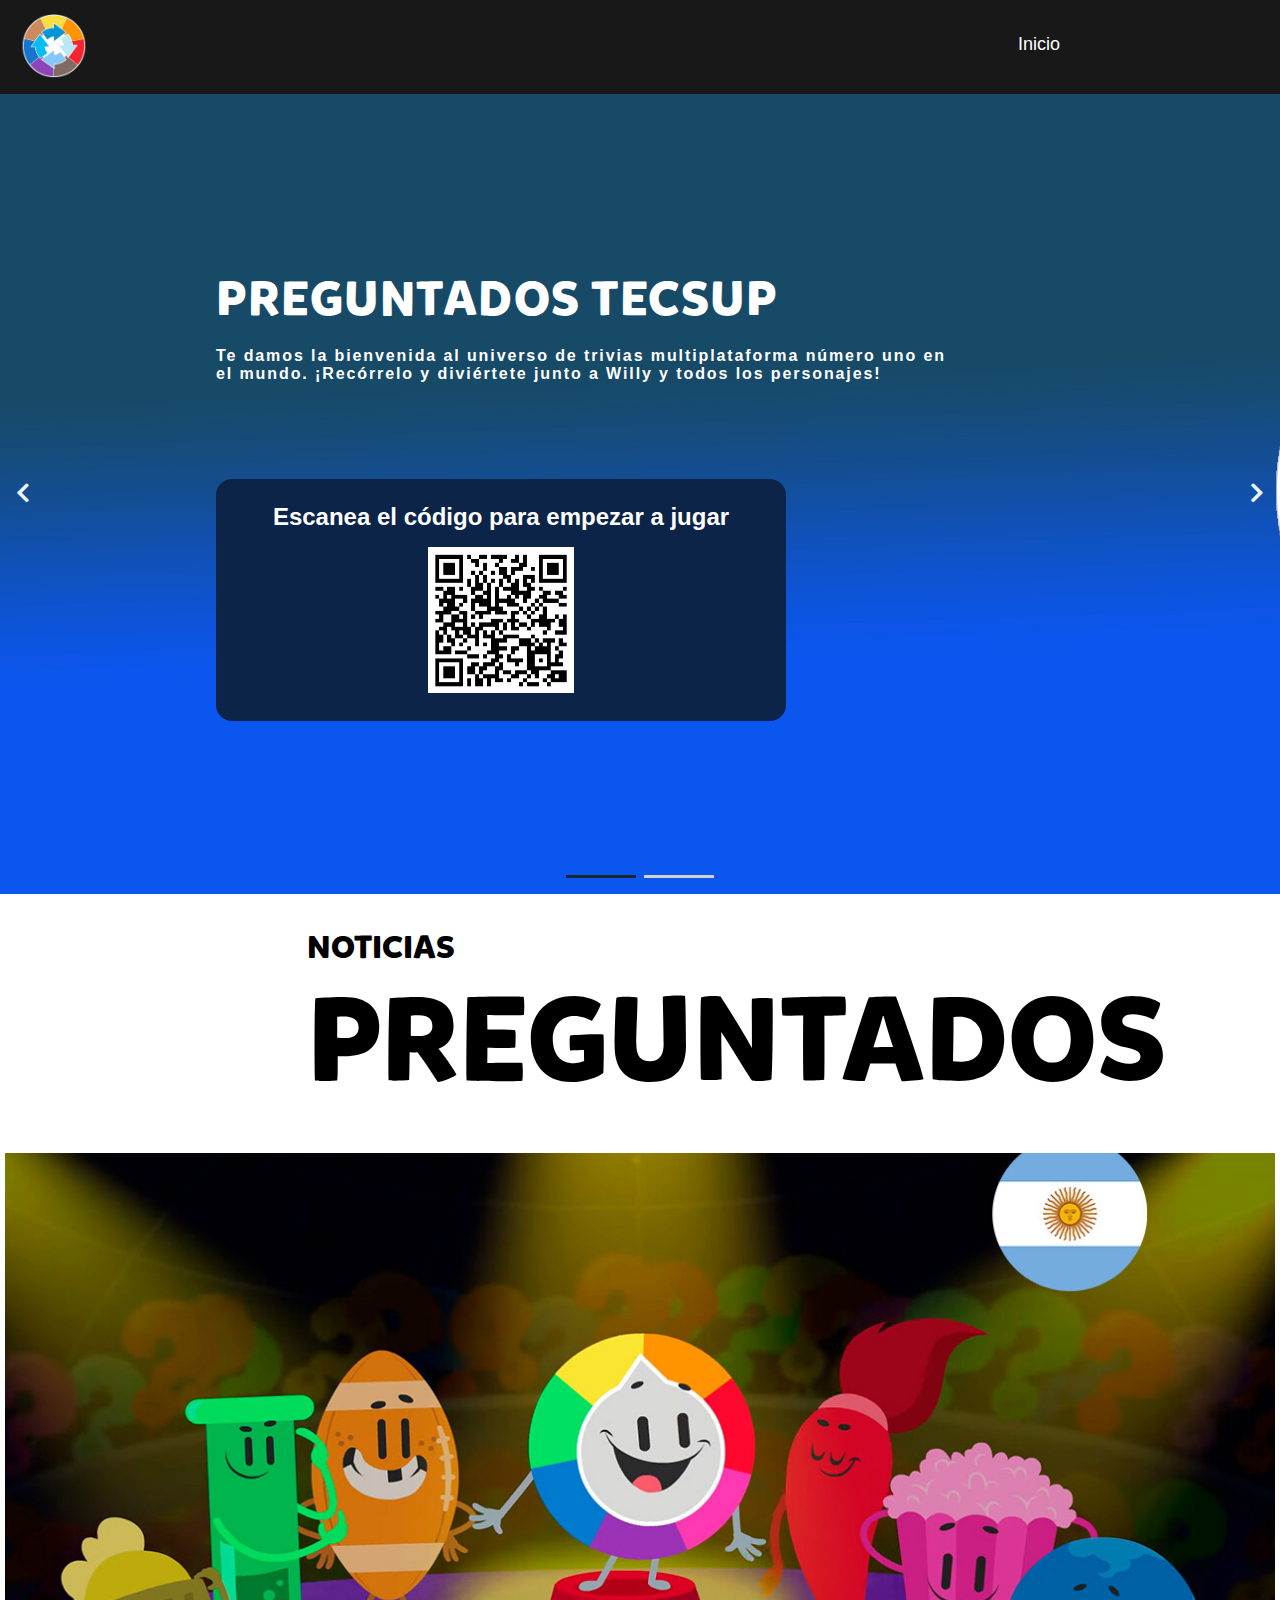
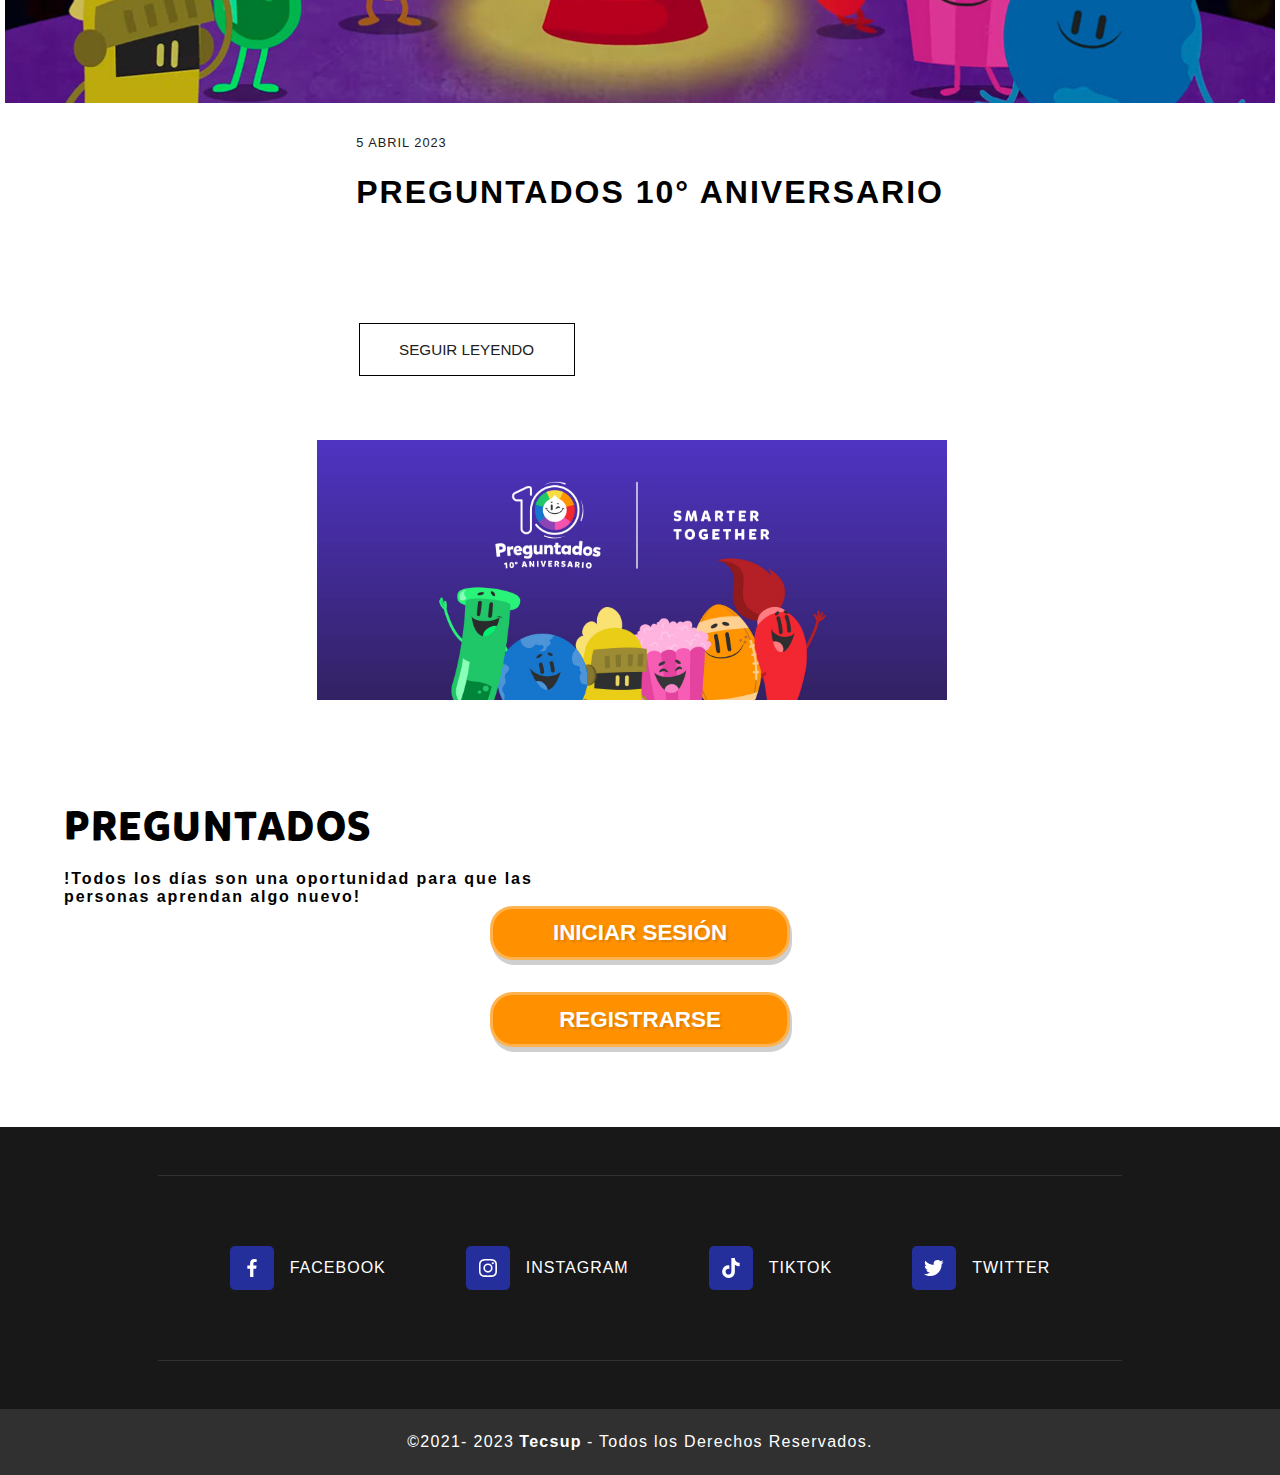
<file: index.html>
<!DOCTYPE html>
<html lang="en">

<head>
    <meta charset="UTF-8">
    <meta http-equiv="X-UA-Compatible" content="IE=edge">
    <meta name="viewport" content="width=device-width, initial-scale=1.0">
    <title>Preguntados - Tecsup</title>
    <link rel="icon" href="img/logo.png">
    <link rel="stylesheet" href="https://use.fontawesome.com/releases/v5.15.3/css/all.css">
    <link rel="stylesheet" href="css/header.css">
    <link rel="stylesheet" href="css/footer.css">
    <link rel="stylesheet" href="css/carrousel.css">
    <link rel="stylesheet" href="css/list.css">
</head>

<body>

    <header>

        <div class="menu" container>
            <img class="menu__logo" src="img/logo.png" alt="">
            <input type="checkbox" id="menu" />
            <label for="menu">
                <img src="svg/menu.svg" class="menu-icon" alt="">
            </label>
            <nav class="navbar">
                <div class="menu-1">
                    <ul>
                        <li><a href="index.html">Inicio</a></li>
                    </ul>
                </div>
            </nav>

        </div>

        <div class="carousel">
            <div class="carousel_inner">
                <div class="carousel_item carousel_item__active">
                    <img src="img/portada1.jpg" alt="" class="carousel_img">
                    <div class="carousel_caption">
                        <h2 class="carousel_title">PREGUNTADOS TECSUP</h2>
                        <h3 class="carousel_description">Te damos la bienvenida al universo de trivias multiplataforma número uno en el mundo. ¡Recórrelo y diviértete junto a Willy y todos los personajes!</h3>
                        <div class="carousel__qr">
                            <h4 class="carousel__qr__h4">Escanea el código para empezar a jugar</h4>
                            <img src="img/qr.png" alt="" class="carousel__qr__img" ">
                        </div>
                        <div class="portada__image ">
                            <img src="img/logo.png " alt=" " class="carousel_img_caption ">
                        </div>
                    </div>
                </div>
                <div class="carousel_item ">
                    <div class="carousel_img--background ">
                        <div class="carousel_caption ">
                        <h2 class="carousel_title ">PREGUNTADOS TECSUP</h2>
                        <h3 class="carousel_description ">¡Lanzamos Preguntados - El juego de mesa! Es trivia con un twist, con una dinámica que potenciará el ingenio y creatividad de familias o amigos. ¡Pon a prueba tu conocimiento!</h3>
                        <div class="carousel__qr ">
                            <h4 class="carousel__qr__h4 ">Escanea el código para empezar a jugar</h4>
                            <img src="img/qr.png " alt=" " class="carousel__qr__img " ">
                        </div>
                        <div class="portada__image2 ">
                            <img src="img/preguntados.jpg " alt=" " class="carousel_img_table ">
                        </div>
                    </div>
                </div>
            </div>
        </div>

        <div class="carousel_indicator ">
            <button class="carousel_dot carousel_dot__active "></button>
            <button class="carousel_dot "></button>
        </div>

        <div class="carousel_control ">
            <button class="carousel_button carousel_button__prev ">
                <i class="fas fa-chevron-left "></i>
             </button>
            <button class="carousel_button carousel_button__next ">
                <i class="fas fa-chevron-right "></i>
             </button>
        </div>
        </div>
    </header>


    <script src=" https://cdn.jsdelivr.net/npm/swiper/swiper-bundle.min.js "></script>
    <script src="js/script.js "></script>

    <section id="new-List ">
        <div class="title__list ">
            <h3 class="title--secondary ">Noticias</h3>
            <h2 class="title--primary ">Preguntados</h2>
        </div>
        <div class="img__list ">
            <img class="img__noticias " src="img/noticias1.jpg " alt=" ">
        </div>


        <article class="article--noticias ">
            <div class="article--noticias--row ">
                <div class="article--noticias-row-txt ">
                    <div class="date ">
                        <span>
                    <time datetime="2023-04-11 ">5 Abril 2023</time>
                </span>
                    </div>
                    <h2 class="news-title--primary ">Preguntados 10° Aniversario</h2>
                    <a href="https://elcomercio.pe/tecnologia/e-sports/el-juego-preguntados-cumple-10-anos-y-supera-las-50-millones-de-preguntas-en-34-idiomas-videojuegos-espana-mexico-estados-unidos-noticia/ ">
                        <span class="boxed--article ">Seguir Leyendo</span>
                    </a>
                </div>
                <img class="article--img " src="img/noticias.jpg ">
            </div>
        </article>

    </section>


    <section>
        <div class="section__body ">
            <h2 class="section--body--title ">PREGUNTADOS</h2>
            <h3 class="section--body--description ">!Todos los días son una oportunidad para que las personas aprendan algo nuevo!</h3>
            <img src="img/personajes.png " alt=" " class="section--body--img ">
            <button class="Button__sesión ">Iniciar sesión</button>
            <button class="Button__sesión ">Registrarse</button>
        </div>
    </section>

    <footer class="footer__container ">
        <div class="footer__content ">
        </div>
        <div class="footer__websites ">
            <div class="footer__websites__content ">
                <div class="footer__navSection ">
                    <span class="footer__nav-title-text "><img src="svg/facebook.svg " alt=" " class="social--svg ">
                    <span class="footer_nav-title-label ">FACEBOOK</span>
                    </span>
                </div>
                <div class="footer__navSection ">
                    <span class="footer__nav-title-text "><img src="svg/instagram.svg " alt=" "  class="social--svg ">
                    <span class="footer_nav-title-label ">INSTAGRAM</span>
                    </span>
                </div>

                <div class="footer__navSection ">
                    <span class="footer__nav-title-text "><img src="svg/tiktok.svg " alt=" "  class="social--svg ">
                    <span class="footer_nav-title-label ">TIKTOK</span>
                    </span>
                </div>
                <div class="footer__navSection ">
                    <span class="footer__nav-title-text "><img src="svg/twitter.svg " alt=" "  class="social--svg ">
                    <span class="footer_nav-title-label ">TWITTER</span>
                    </span>
                </div>

            </div>
        </div>
        <div class="footer__copyright ">
            <p>©2021- 2023</p>
            <h2>Tecsup</h2>
            <p>- Todos los Derechos Reservados.</p>
        </div>
    </footer>

</body>

</html>
</file>
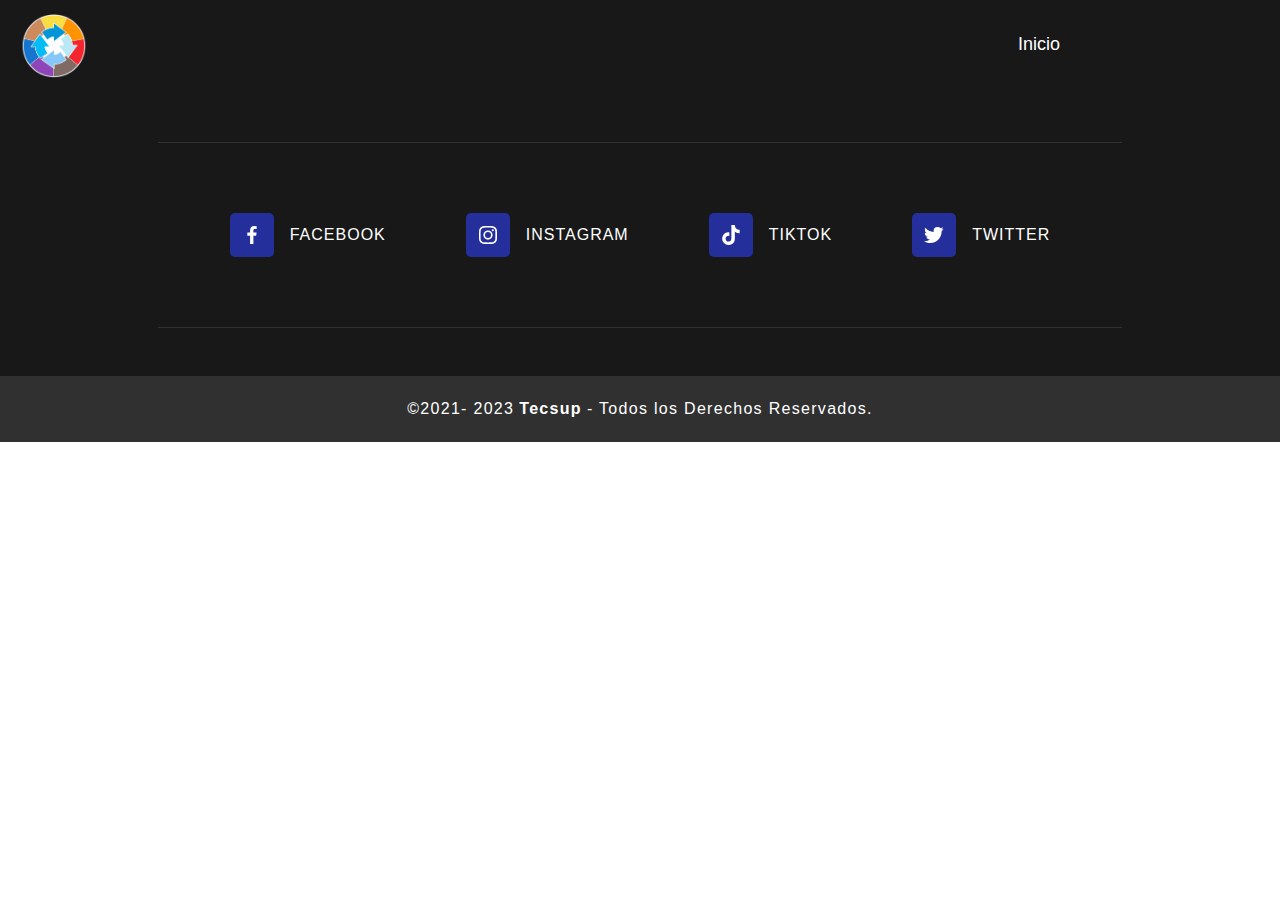
<file: login.html>
<!DOCTYPE html>
<html lang="en">

<head>
    <meta charset="UTF-8">
    <meta http-equiv="X-UA-Compatible" content="IE=edge">
    <meta name="viewport" content="width=device-width, initial-scale=1.0">
    <title>Iniciar sesión en Preguntados</title>
    <link rel="icon" href="img/logo.png">
    <link rel="stylesheet" href="https://use.fontawesome.com/releases/v5.15.3/css/all.css">
    <link rel="stylesheet" href="css/header.css">
    <link rel="stylesheet" href="css/footer.css">

</head>

<body>

    <header>

        <div class="menu" container>
            <img class="menu__logo" src="img/logo.png" alt="">
            <input type="checkbox" id="menu" />
            <label for="menu">
                <img src="svg/menu.svg" class="menu-icon" alt="">
            </label>
            <nav class="navbar">
                <div class="menu-1">
                    <ul>
                        <li><a href="index.html">Inicio</a></li>
                    </ul>
                </div>
            </nav>

        </div>


    </header>


    <script src=" https://cdn.jsdelivr.net/npm/swiper/swiper-bundle.min.js "></script>






    <footer class="footer__container ">
        <div class="footer__content ">
        </div>
        <div class="footer__websites ">
            <div class="footer__websites__content ">
                <div class="footer__navSection ">
                    <span class="footer__nav-title-text "><img src="svg/facebook.svg " alt=" " class="social--svg">
                    <span class="footer_nav-title-label ">FACEBOOK</span>
                    </span>
                </div>
                <div class="footer__navSection ">
                    <span class="footer__nav-title-text "><img src="svg/instagram.svg " alt=" "  class="social--svg">
                    <span class="footer_nav-title-label ">INSTAGRAM</span>
                    </span>
                </div>

                <div class="footer__navSection ">
                    <span class="footer__nav-title-text "><img src="svg/tiktok.svg " alt=" "  class="social--svg">
                    <span class="footer_nav-title-label ">TIKTOK</span>
                    </span>
                </div>
                <div class="footer__navSection ">
                    <span class="footer__nav-title-text "><img src="svg/twitter.svg " alt=" "  class="social--svg">
                    <span class="footer_nav-title-label ">TWITTER</span>
                    </span>
                </div>

            </div>
        </div>
        <div class="footer__copyright ">
            <p>©2021- 2023</p>
            <h2>Tecsup</h2>
            <p>- Todos los Derechos Reservados.</p>
        </div>
    </footer>

</body>

</html>
</file>
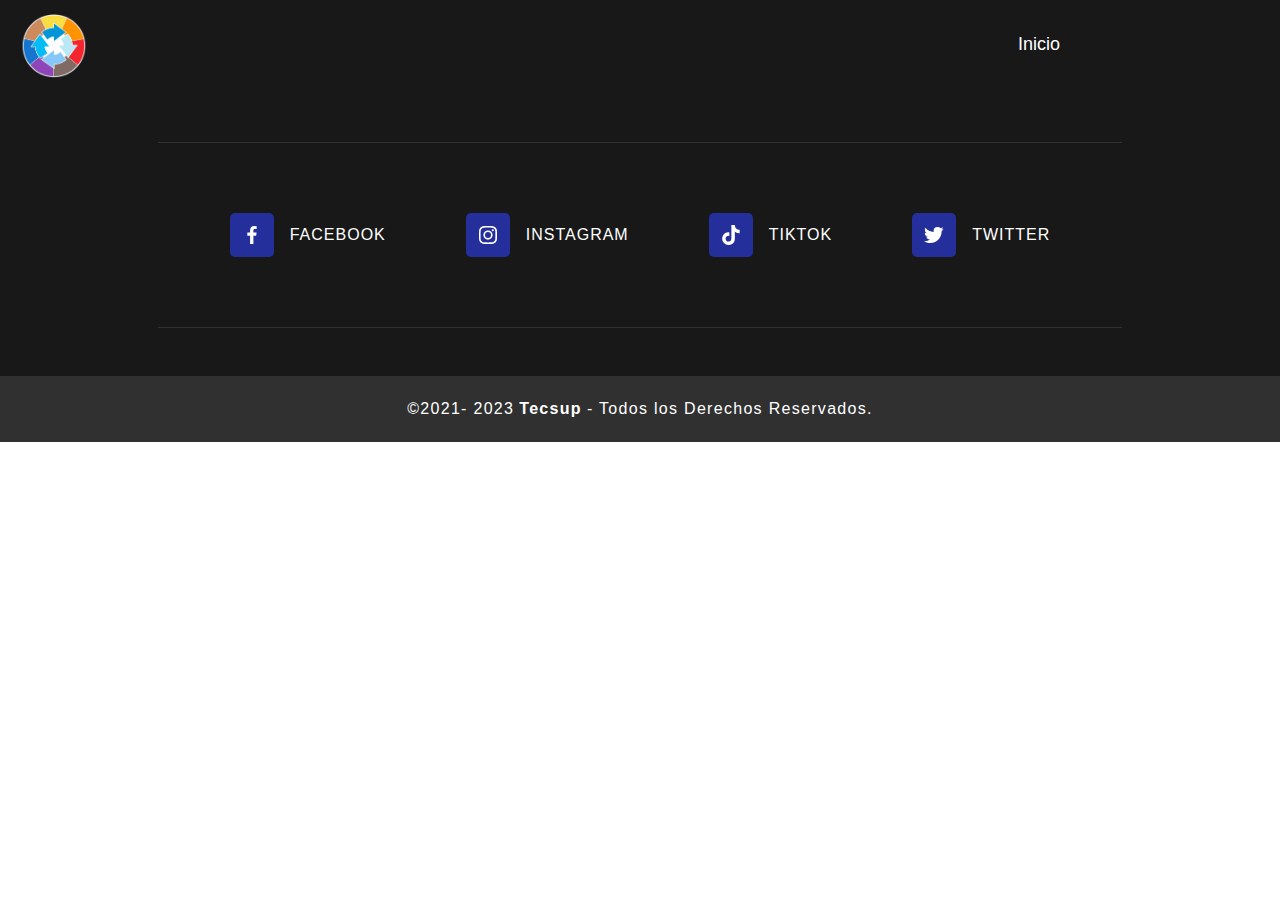
<file: register.html>
<!DOCTYPE html>
<html lang="en">

<head>
    <meta charset="UTF-8">
    <meta http-equiv="X-UA-Compatible" content="IE=edge">
    <meta name="viewport" content="width=device-width, initial-scale=1.0">
    <title>Registrate en Preguntados</title>
    <link rel="icon" href="img/logo.png">
    <link rel="stylesheet" href="https://use.fontawesome.com/releases/v5.15.3/css/all.css">
    <link rel="stylesheet" href="css/header.css">
    <link rel="stylesheet" href="css/footer.css">

</head>

<body>

    <header>

        <div class="menu" container>
            <img class="menu__logo" src="img/logo.png" alt="">
            <input type="checkbox" id="menu" />
            <label for="menu">
                <img src="svg/menu.svg" class="menu-icon" alt="">
            </label>
            <nav class="navbar">
                <div class="menu-1">
                    <ul>
                        <li><a href="index.html">Inicio</a></li>
                    </ul>
                </div>
            </nav>

        </div>


    </header>


    <script src=" https://cdn.jsdelivr.net/npm/swiper/swiper-bundle.min.js "></script>






    <footer class="footer__container ">
        <div class="footer__content ">
        </div>
        <div class="footer__websites ">
            <div class="footer__websites__content ">
                <div class="footer__navSection ">
                    <span class="footer__nav-title-text "><img src="svg/facebook.svg " alt=" " class="social--svg">
                    <span class="footer_nav-title-label ">FACEBOOK</span>
                    </span>
                </div>
                <div class="footer__navSection ">
                    <span class="footer__nav-title-text "><img src="svg/instagram.svg " alt=" "  class="social--svg">
                    <span class="footer_nav-title-label ">INSTAGRAM</span>
                    </span>
                </div>

                <div class="footer__navSection ">
                    <span class="footer__nav-title-text "><img src="svg/tiktok.svg " alt=" "  class="social--svg">
                    <span class="footer_nav-title-label ">TIKTOK</span>
                    </span>
                </div>
                <div class="footer__navSection ">
                    <span class="footer__nav-title-text "><img src="svg/twitter.svg " alt=" "  class="social--svg">
                    <span class="footer_nav-title-label ">TWITTER</span>
                    </span>
                </div>

            </div>
        </div>
        <div class="footer__copyright ">
            <p>©2021- 2023</p>
            <h2>Tecsup</h2>
            <p>- Todos los Derechos Reservados.</p>
        </div>
    </footer>

</body>

</html>
</file>
<file: css/header.css>
* {
    margin: 0;
    padding: 0;
    box-sizing: border-box;
    text-decoration: none;
    list-style: none;
}

body {
    font-family: "Poppins", sans-serif;
}

.menu {
    position: relative;
    background: #181818;
    display: flex;
    z-index: 1000;
    justify-content: space-between;
    height: 5.90rem;
    padding: 14px 20px 18px 20px;
}

.navbar {
    display: flex;
}

.menu-1 {
    margin-right: 180px;
}

.menu__logo {
    height: 4rem;
}

.menu .navbar ul li {
    position: relative;
    float: left;
}

.menu .navbar ul li a {
    font-size: 18px;
    padding: 20px;
    color: #fff;
    display: block;
}

.menu .navbar ul li a:hover {
    color: #242F9B;
}

#menu {
    display: none;
}

.menu-icon {
    width: 40px;
}

.menu label {
    cursor: pointer;
    display: none;
}

@media(max-width: 991px) {
    .menu {
        padding: 14px 10px 10px 10px;
        height: 3.90rem;
    }
    .menu__logo {
        height: 3rem;
        padding: 0px 0px 10px 0px;
    }
    .menu label {
        display: initial;
    }
    .menu .navbar {
        position: absolute;
        top: 100%;
        left: 0;
        right: 0;
        background-color: #181818;
        display: none;
    }
    .menu .navbar ul li {
        width: 100%;
    }
    #menu:checked~.navbar {
        display: initial;
    }
}
</file>
<file: css/footer.css>
.footer__websites {
    padding-bottom: 3rem;
    padding-top: 3rem;
    display: flex;
    background: #181818;
    text-align: center;
    justify-content: center;
}

.footer__websites__content {
    margin: 0px 370px 0px 370px;
    padding: 50px 32px 50px 32px;
    border-top: 1.5px solid #303030;
    border-bottom: 1px solid #303030;
    color: #fff;
    display: flex;
    flex-direction: wrap;
    line-height: 18.4px;
}

.footer__navSection {
    align-items: center;
    display: flex;
    flex-direction: column;
    text-align: center;
}

.footer__nav-title-text {
    letter-spacing: 1px;
    padding: 20px 40px 20px 40px;
    text-transform: uppercase;
    display: flex;
    align-items: center;
}

.footer_nav-title-label {
    margin-left: 16px;
}

.footer__copyright {
    width: 100%;
    background-color: #303030;
    color: #fff;
    justify-content: center;
    display: flex;
    padding: 1.5rem 0rem 1.5rem 0rem;
    letter-spacing: 1.30px;
}

.footer__copyright h2 {
    font-size: 1rem;
    padding: 0px 5px 0px 5px;
}

.social--svg {
    background-color: #242F9B;
    border-radius: 5px;
    padding: 10px;
}

@media(max-width: 991px) {
    .logo-2 {
        width: 0;
    }
    .footer {
        text-align: left;
        flex-direction: column;
        padding: 30px;
    }
    .links h4 {
        margin: 25px 0px 10px 0px;
    }
    .links {
        padding-right: 1rem;
        padding-left: 1rem;
    }
    .footer__navSection {
        padding: 0 20px;
        flex-direction: row;
    }
    .footer__nav-title-text {
        padding: 20px 220px 20px 0px;
    }
    .footer__websites__content {
        display: inline;
        margin: 0;
        padding: 50px 0px 50px 0px;
    }
    .footer__copyright {
        font-size: 13px;
    }
    .footer__copyright h2 {
        font-size: 0.85rem;
    }
}
</file>
<file: css/carrousel.css>
@font-face {
    font-family: myFont;
    src: url(mikado.ttf);
}

.carousel {
    position: relative;
}

.carousel_inner {
    width: 100%;
    overflow: hidden;
}

.carousel_inner::after {
    content: "";
    display: block;
    clear: both;
}

.carousel_item {
    position: relative;
    float: left;
    display: none;
    width: 100%;
    margin-right: -100%;
}


/* slide effect */

.carousel_item__active,
.carousel_item__pos_prev,
.carousel_item__pos_next {
    display: block;
}

.carousel_item__pos_prev {
    left: -100%;
}

.carousel_item__pos_next {
    left: 100%;
}

.carousel_item__prev {
    transform: translateX(100%);
    transition: transform .5s ease-in-out;
}

.carousel_item__next {
    transform: translateX(-100%);
    transition: transform .5s ease-in-out;
}


/* fade effect */

.carousel__fade .carousel_item__pos_prev,
.carousel__fade .carousel_item__pos_next {
    left: 0;
    opacity: 0;
}


/* carousel */

.carousel_img {
    display: block;
    width: 100%;
    height: 100%;
    object-fit: cover;
    height: 800px;
}

.carousel_img--background {
    background: rgb(2, 0, 36);
    background: linear-gradient(90deg, rgba(2, 0, 36, 1) 0%, rgba(84, 68, 135, 1) 35%, rgba(0, 121, 255, 1) 100%);
    display: block;
    width: 100%;
    height: 100%;
    object-fit: cover;
    height: 800px;
}

.carousel_caption {
    margin-left: 9.5rem;
    display: flex;
    position: absolute;
    top: 0;
    left: 0;
    flex-direction: column;
    justify-content: center;
    width: 100%;
    height: 100%;
    padding: 3rem 4rem;
    color: #fff;
    z-index: 1;
}

.carousel_title {
    font-family: myFont;
    text-transform: uppercase;
    color: #FFFFFF;
    font-size: 3rem;
    letter-spacing: 1.50px;
    margin-bottom: 1rem;
}

.carousel_description {
    letter-spacing: 1.90px;
    font-size: 1rem;
    color: #FFFFFF;
    width: 750px;
}

.carousel_indicator {
    position: absolute;
    bottom: 1rem;
    left: 50%;
    transform: translateX(-50%);
    display: flex;
    flex-direction: row;
    gap: .5rem;
    z-index: 1;
}

.carousel_dot {
    background-color: #D3D2D2;
    border: none;
    border-radius: 0%;
    width: 70px;
    height: 3px;
    cursor: pointer;
    transition: background-color .5s ease-in-out;
}

.carousel_dot__active {
    background-color: #19282F;
}

.carousel_control {
    position: absolute;
    top: 0;
    left: 0;
    display: flex;
    flex-direction: row;
    justify-content: space-between;
    width: 100%;
    height: 100%;
}

.carousel_button {
    display: block;
    padding-inline: 1rem;
    font-family: "Raleway", sans-serif;
    font-size: 1.375rem;
    background-color: transparent;
    color: #ECF2FF;
    border: none;
    cursor: pointer;
    transition: color .25s;
    z-index: 1;
}

.carousel_button:hover {
    color: #393E46;
}

.portada__image {
    margin-left: 65rem;
    position: absolute;
}

.portada__image2 {
    margin-left: 58rem;
    position: absolute;
}

.carousel_img_caption {
    width: 500px;
}

.carousel_img_table {
    width: 700px;
}

.carousel__qr {
    border-radius: 1rem;
    margin-top: 6rem;
    padding-top: 1.5rem;
    padding-bottom: 1.5rem;
    background-color: #0B2447;
    width: 570px;
    justify-content: center;
    text-align: center;
}

.carousel__qr__h4 {
    font-size: 1.5rem;
}

.carousel__qr__img {
    padding-top: 1rem;
}

@media(max-width: 991px) {
    .carousel_title {
        font-size: 2.3rem;
    }
    .carousel_description {
        font-size: 0.80rem;
        width: 330px;
    }
    .carousel_caption {
        float: none;
        margin: 0 auto;
        text-align: center;
        align-items: center;
    }
    .carousel__qr {
        margin-top: 12rem;
        width: 330px;
    }
    .portada__image {
        margin-left: 0rem;
        margin-bottom: 6rem;
    }
    .carousel_img_caption {
        width: 155px;
    }
    .portada__image2 {
        margin-left: 0rem;
        margin-bottom: 6rem;
        margin-top: 1.5rem;
    }
    .carousel_img_table {
        width: 170px;
    }
}
</file>
<file: css/list.css>
@font-face {
    font-family: myFont;
    src: url(mikado.ttf);
}

.title__list {
    margin-left: 19.20rem;
    margin-bottom: 3rem;
}

.img__noticias {
    width: 1270px;
    height: 550px;
    object-fit: cover;
    display: flex;
    margin: 0 auto;
    margin-bottom: 2rem;
}

.article--noticias {
    margin-left: 317px;
    margin-bottom: 3rem;
}

.article--noticias-row-txt {
    float: right;
    margin-right: 21rem;
}

.article--img {
    object-fit: cover;
    width: 630px;
    height: 260px;
}

.title--primary {
    font-family: myFont;
    font-size: 7.4rem;
    text-transform: uppercase;
    line-height: 1.08;
    margin-top: 0.50rem;
}

.title--secondary {
    font-family: myFont;
    margin-top: 2rem;
    font-size: 2rem;
    text-transform: uppercase;
}

.date {
    text-transform: uppercase;
    font-size: 0.8rem;
    color: #202020;
    letter-spacing: 1px;
}

.news-title--primary {
    text-transform: uppercase;
    margin-top: 1.5rem;
    font-size: 2rem;
    letter-spacing: 2px;
}

.boxed--article {
    display: flex;
    justify-content: center;
    align-items: center;
    text-align: center;
    width: 13.50rem;
    height: 3.30rem;
    color: #202020;
    border: 1px solid black;
    background-color: #fff;
    margin: 0 auto;
    margin-bottom: 4rem;
    text-transform: uppercase;
    font-size: 0.95rem;
    margin-top: 7rem;
    margin-left: 0.15rem;
}

.boxed--article:hover {
    background-color: #202020;
    color: #fff;
    transition: 0.50s;
}

.boxed--primary {
    display: flex;
    justify-content: center;
    align-items: center;
    text-align: center;
    width: 13.50rem;
    height: 3.30rem;
    color: #fff;
    border: 1px solid black;
    background-color: #202020;
    margin: 0 auto;
    margin-bottom: 4rem;
    text-transform: uppercase;
    font-size: 0.95rem;
}

.boxed--primary:hover {
    background-color: #fff;
    color: #202020;
    transition: 0.50s;
}


/*********************/

.section__body {
    display: flex;
    flex-direction: column;
    justify-content: center;
    padding: 3rem 4rem;
    color: #fff;
}

.section--body--title {
    font-family: myFont;
    text-transform: uppercase;
    color: #000000;
    font-size: 2.50rem;
    letter-spacing: 1.50px;
    margin-bottom: 1rem;
}

.section--body--description {
    letter-spacing: 1.90px;
    font-size: 1rem;
    color: #000000;
    width: 500px;
}

.Button__sesión {
    background-color: #ff9000;
    border-radius: 1em;
    border: 3px solid #ffffff50;
    box-shadow: 2px 5px #00000030;
    color: #fff;
    font-size: 1.4em;
    font-weight: 800;
    margin-top: 2vh;
    padding: 0.5em 1.5em;
    text-shadow: 2px 2px 2px #00000020;
    text-transform: uppercase;
    width: 300px;
    margin: 0 auto;
    margin-bottom: 2rem;
}

.section--body--img {
    width: 300px;
    position: absolute;
    margin-left: 85rem;
}


/*********************/

@media(max-width: 991px) {
    .title__list {
        margin-left: 1.80rem;
    }
    .title--primary {
        margin-top: 1.50rem;
        font-size: 2.80rem;
    }
    .title--secondary {
        font-size: 1.60rem;
        letter-spacing: 2px;
    }
    .img__noticias {
        height: 270px;
        width: 350px;
    }
    .article--noticias-row-txt {
        float: none;
        margin-right: 0;
    }
    .news-title--primary {
        font-size: 1.60rem;
        margin-left: 1.90rem;
        margin-top: 0.6rem;
        margin-bottom: 1rem;
    }
    .date {
        margin-left: 2rem;
        font-size: 1rem;
    }
    .article--noticias {
        margin: 0 auto;
    }
    .article--img {
        height: 195px;
        width: 350px;
        display: flex;
        margin: 0 auto;
        margin-bottom: 2.50rem;
    }
    .boxed--article {
        display: none;
    }
    .boxed--primary {
        width: 23rem;
    }
    .section--body--title {
        font-size: 2.25rem;
    }
    .section--body--description {
        margin-bottom: 1rem;
        width: 310px;
        font-size: 0.78rem;
    }
    .Button__sesión {
        width: 280px;
    }
    .section--body--img {
        margin-left: 0rem;
        position: relative;
        margin-bottom: 1rem;
    }
}
</file>
